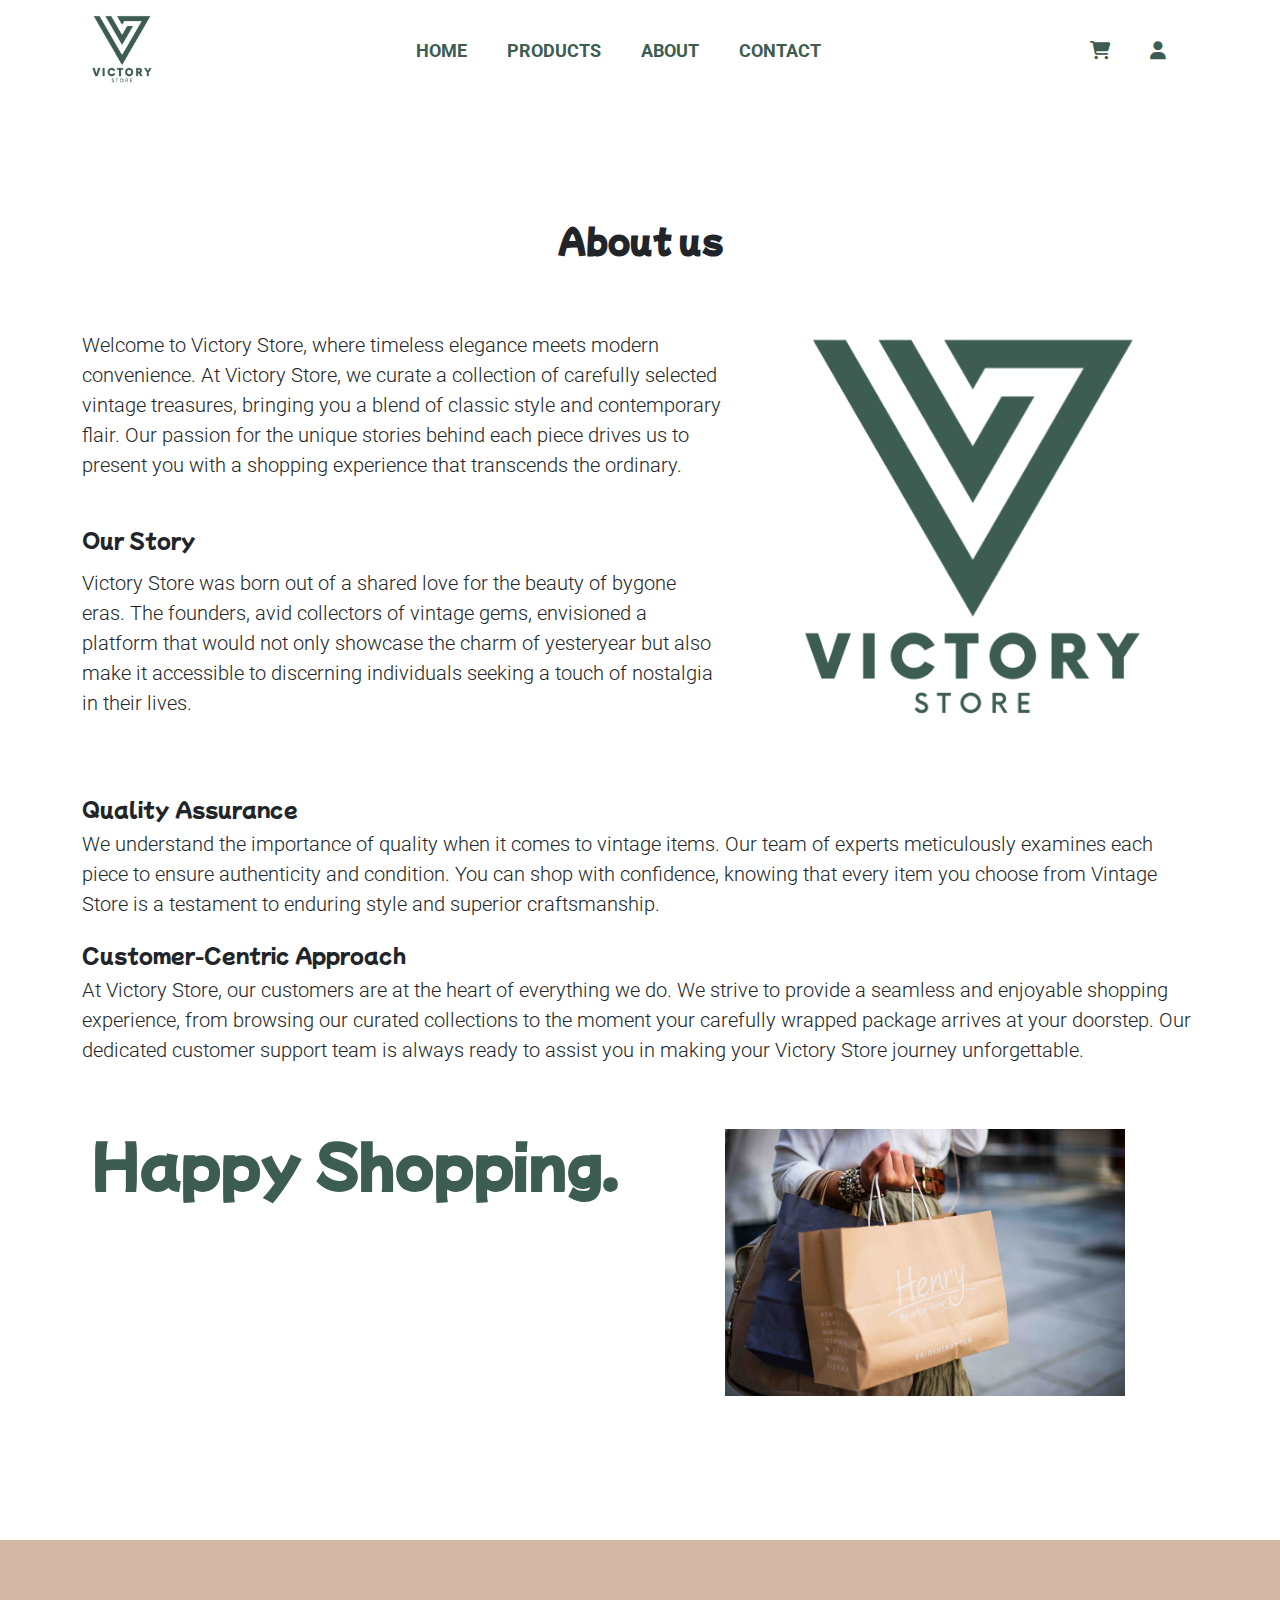
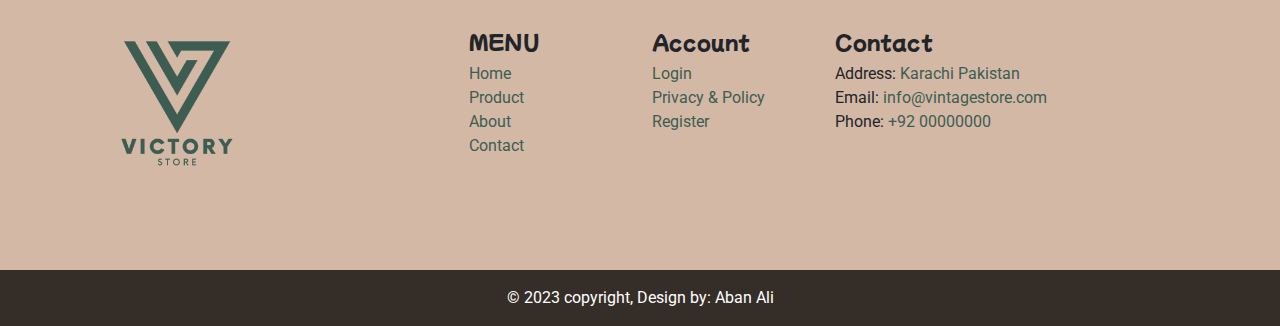
<file: about.html>
<!DOCTYPE html>
<html lang="en">
<head>
<meta charset="UTF-8">
<meta name="viewport" content="width=device-width, initial-scale=1.0">
<meta http-equiv="X-UA-Compatible" content="ie=edge">
<meta name="Description" content="Enter your description here"/>
<!-- BOOTSTRAP BUILTIN LINKS -->
<link rel="stylesheet" href="https://cdnjs.cloudflare.com/ajax/libs/twitter-bootstrap/5.1.0/css/bootstrap.min.css">
<link rel="stylesheet" href="https://cdnjs.cloudflare.com/ajax/libs/font-awesome/5.15.4/css/all.min.css">
<link rel="stylesheet" href="assets/css/style.css">
<!-- BOOTSTRAP BUILTIN LINKS -->
<link rel="stylesheet" href="assets/css/bootstrap.min.css">
<link rel="stylesheet" href="assets/css/style.css">
<link rel="stylesheet" href="https://cdnjs.cloudflare.com/ajax/libs/font-awesome/6.4.2/css/all.min.css">

<title>About | Victory Store</title>
</head>
<body>
  <a id="button"></a>
<!-- HEADER -->
<nav class="navbar navbar-expand-lg bg-white">
  <div class="container">
    <a class="navbar-brand" href="index.html"><img src="assets/images/logo vs.png" width="80px" alt=""></a>
    <button class="navbar-toggler" type="button" data-bs-toggle="collapse" data-bs-target="#navbarNav" aria-controls="navbarNav" aria-expanded="false" aria-label="Toggle navigation">
      <span class="" id="navbarNav"><i class="fa-solid fa-bars"></i></span>
    </button>
    <div class="collapse navbar-collapse" id="navbarNav">
      <ul class="navbar-nav text-uppercase mx-auto fw-bold">
        <li class="nav-item me-4">
          <a class="nav-link" aria-current="page" href="index.html">Home</a>
        </li>
        <li class="nav-item me-4">
          <a class="nav-link" href="products.html">Products</a>
        </li>
        <li class="nav-item me-4">
          <a class="nav-link" href="about.html">About</a>
        </li>
        <li class="nav-item me-4">
          <a class="nav-link" href="contact.html">Contact</a>
        </li>
      </ul>

      <ul class="navbar-nav text-uppercase  fw-bold">
          <li class="nav-item me-4">
              <a class="nav-link" href="cart.html"><i class="fa-solid fa-cart-shopping"></i></a>
          </li>
          <li class="nav-item me-4">
              <a class="nav-link" href="login.html"><i class="fa-solid fa-user"></i></a>
          </li>
      </ul>

    </div>
  </div>
</nav>
<!-- HEADER -->



<section>

<div class="container">
    <h2 class="text-center fw-bold mb-5">About us</h2>

  <div class="row">
    <div class="col-lg-7">
      <p class="lead mt-4">Welcome to Victory Store, where timeless elegance meets modern convenience. At Victory Store, we curate a collection of carefully selected vintage treasures, bringing you a blend of classic style and contemporary flair. Our passion for the unique stories behind each piece drives us to present you with a shopping experience that transcends the ordinary.</p>
      <h5 class="mt-5">Our Story</h5>
      <p class="lead mt-3">Victory Store was born out of a shared love for the beauty of bygone eras. The founders, avid collectors of vintage gems, envisioned a platform that would not only showcase the charm of yesteryear but also make it accessible to discerning individuals seeking a touch of nostalgia in their lives.</p>
    </div>
    <div class="col-lg-5">
      <img src="assets/images/logo vs.png" class="img-fluid" alt="">
    </div>
  </div>

  <div class="row my-4">
    <div class="col-lg-12">
      <h5 class="mt-3">Quality Assurance</h5>
      <p class="lead mt-2">We understand the importance of quality when it comes to vintage items. Our team of experts meticulously examines each piece to ensure authenticity and condition. You can shop with confidence, knowing that every item you choose from Vintage Store is a testament to enduring style and superior craftsmanship.</p>

      <h5 class="mt-4">Customer-Centric Approach</h5>
      <p class="lead mt-2">At Victory Store, our customers are at the heart of everything we do. We strive to provide a seamless and enjoyable shopping experience, from browsing our curated collections to the moment your carefully wrapped package arrives at your doorstep. Our dedicated customer support team is always ready to assist you in making your Victory Store journey unforgettable.</p>
    </div>

    <div class="col-lg-6">
      <h1 class="display-4 text-center fw-bold mt-5">Happy Shopping.</h1>
    </div>
    <div class="col-lg-6 text-center mt-5">
      <img src="assets/images/aboutphoto.jpg" width="400px" alt="">
    </div>

  </div>

</div>

</section>



<footer>
  <div class="footer-top">
    <div class="container">
      <div class="row gy-4">
        <div class="col-md-4">
            <img src="assets/images/logo vs.png" width="150px" class="logo">
        </div>
        <div class="col-md-2">
          <h5 class="">MENU</h5>
          <ul class="list-unstyled">
            <li><a href="index.html">Home</a></li>
            <li><a href="products.html">Product</a></li>
            <li><a href="about.html">About</a></li>
            <li><a href="contact.html">Contact</a></li>
          </ul>
        </div>
        <div class="col-md-2">
          <h5 class="">Account</h5>
          <ul class="list-unstyled">
            <li><a href="login.html">Login</a></li>
            <li><a href="about.html">Privacy & Policy</a></li>
            <li><a href="register.html">Register</a></li>
          </ul>
        </div>
        <div class="col-md-4">
          <h5 class="">Contact</h5>
          <ul class="list-unstyled">
            <li>Address:<a href="contact.html"> Karachi Pakistan</a></li>
            <li>Email:<a href="contact.html"> info@vintagestore.com</a></li>
            <li>Phone:<a href="contact.html"> +92 00000000</a></li>

          </ul>
        </div>
      </div>
    </div>
  </div>
  <div class="footer-bottom py-3">
    <div class="container">
      <div class="row text-center">
        <div class="col-lg-12 text-white">
          &copy; 2023 copyright, Design by: <a href="abaanaliportfolio.000webhostapp.com" class="text-white" style="text-decoration: none;">Aban Ali</a>
        </div>
      </div>
    </div>
  </div>
</footer>


<script src="assets/js/main.js"></script>
<script src="assets/js/bootstrap.bundle.min.js"></script>
<script src="https://cdnjs.cloudflare.com/ajax/libs/popper.js/2.9.2/umd/popper.min.js"></script>
<script src="https://cdnjs.cloudflare.com/ajax/libs/twitter-bootstrap/5.1.0/js/bootstrap.min.js"></script>
</body>
</html>
</file>
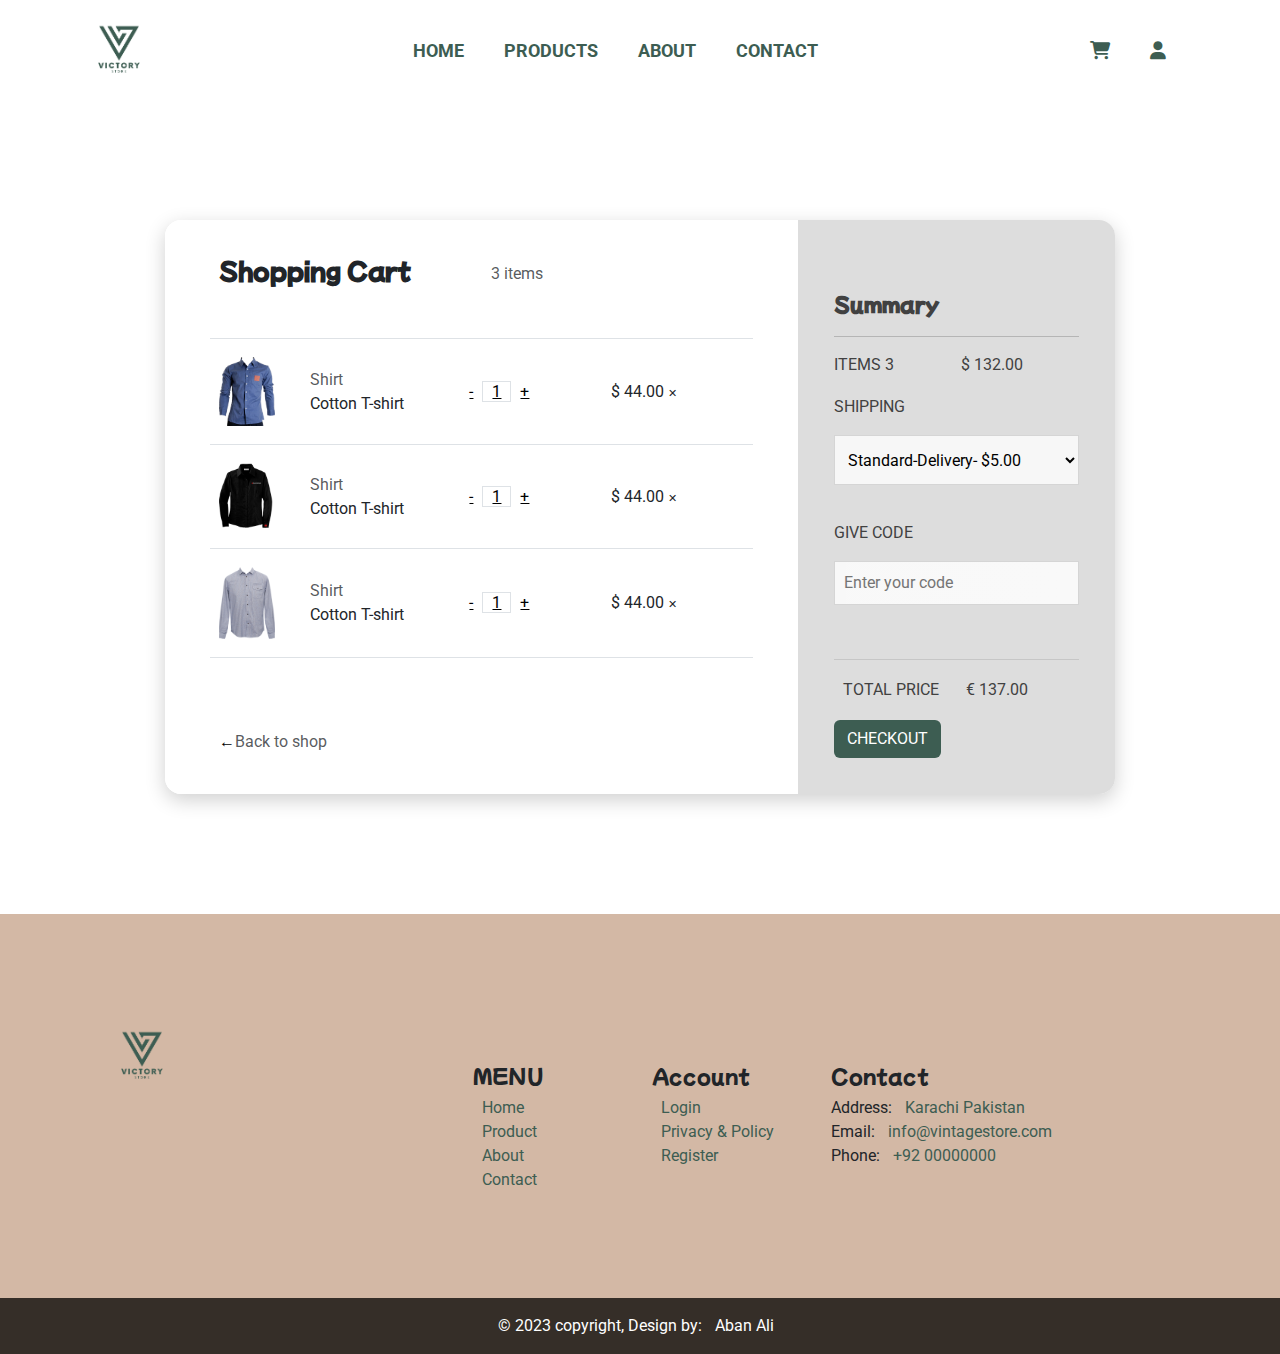
<file: cart.html>
<!DOCTYPE html>
<html lang="en">
<head>
<meta charset="UTF-8">
<meta name="viewport" content="width=device-width, initial-scale=1.0">
<meta http-equiv="X-UA-Compatible" content="ie=edge">
<meta name="Description" content="Enter your description here"/>
<!-- BOOTSTRAP BUILTIN LINKS -->
<link rel="stylesheet" href="https://cdnjs.cloudflare.com/ajax/libs/twitter-bootstrap/5.1.0/css/bootstrap.min.css">
<link rel="stylesheet" href="https://cdnjs.cloudflare.com/ajax/libs/font-awesome/5.15.4/css/all.min.css">
<link rel="stylesheet" href="assets/css/style.css">
<!-- BOOTSTRAP BUILTIN LINKS -->
<link rel="stylesheet" href="assets/css/bootstrap.min.css">
<link rel="stylesheet" href="assets/css/style.css">
<link rel="stylesheet" href="https://cdnjs.cloudflare.com/ajax/libs/font-awesome/6.4.2/css/all.min.css">

<style>

  .title{
    margin-bottom: 5vh;
}
.card{
    margin: auto;
    max-width: 950px;
    width: 90%;
    box-shadow: 0 6px 20px 0 rgba(0, 0, 0, 0.19);
    border-radius: 1rem;
    border: transparent;
}
@media(max-width:767px){
    .card{
        margin: 3vh auto;
    }
}
.cart{
    background-color: #fff;
    padding: 4vh 5vh;
    border-bottom-left-radius: 1rem;
    border-top-left-radius: 1rem;
}
@media(max-width:767px){
    .cart{
        padding: 4vh;
        border-bottom-left-radius: unset;
        border-top-right-radius: 1rem;
    }
}
.summary{
    background-color: #ddd;
    border-top-right-radius: 1rem;
    border-bottom-right-radius: 1rem;
    padding: 4vh;
    color: rgb(65, 65, 65);
}
@media(max-width:767px){
    .summary{
    border-top-right-radius: unset;
    border-bottom-left-radius: 1rem;
    }
}
.summary .col-2{
    padding: 0;
}
.summary .col-10
{
    padding: 0;
}.row{
    margin: 0;
}
.title b{
    font-size: 1.5rem;
}
.main{
    margin: 0;
    padding: 2vh 0;
    width: 100%;
}
.col-2, .col{
    padding: 0 1vh;
}
a{
    padding: 0 1vh;
}
.close{
    margin-left: auto;
    font-size: 0.7rem;
}
img{
    width: 3.5rem;
}
.back-to-shop{
    margin-top: 4.5rem;
}
h5{
    margin-top: 4vh;
}
hr{
    margin-top: 1.25rem;
}
form{
    padding: 2vh 0;
}
select{
    border: 1px solid rgba(0, 0, 0, 0.137);
    padding: 1.5vh 1vh;
    margin-bottom: 4vh;
    outline: none;
    width: 100%;
    background-color: rgb(247, 247, 247);
}
input{
    border: 1px solid rgba(0, 0, 0, 0.137);
    padding: 1vh;
    margin-bottom: 4vh;
    outline: none;
    width: 100%;
    background-color: rgb(247, 247, 247);
}
input:focus::-webkit-input-placeholder
{
      color:transparent;
}

a{
    color: black; 
}
a:hover{
    color: black;
    text-decoration: none;
}
 #code{
    background-image: linear-gradient(to left, rgba(255, 255, 255, 0.253) , rgba(255, 255, 255, 0.185)), url("https://img.icons8.com/small/16/000000/long-arrow-right.png");
    background-repeat: no-repeat;
    background-position-x: 95%;
    background-position-y: center;
}

</style>

<title>Products | Vintage Store</title>
</head>
<body>
    <a id="button"></a>
<!-- HEADER -->
<nav class="navbar navbar-expand-lg bg-white">
    <div class="container">
      <a class="navbar-brand" href="index.html"><img src="assets/images/logo vs.png" width="80px" alt=""></a>
      <button class="navbar-toggler" type="button" data-bs-toggle="collapse" data-bs-target="#navbarNav" aria-controls="navbarNav" aria-expanded="false" aria-label="Toggle navigation">
        <span class="" id="navbarNav"><i class="fa-solid fa-bars"></i></span>
      </button>
      <div class="collapse navbar-collapse" id="navbarNav">
        <ul class="navbar-nav text-uppercase mx-auto fw-bold">
          <li class="nav-item me-4">
            <a class="nav-link" aria-current="page" href="index.html">Home</a>
          </li>
          <li class="nav-item me-4">
            <a class="nav-link" href="products.html">Products</a>
          </li>
          <li class="nav-item me-4">
            <a class="nav-link" href="about.html">About</a>
          </li>
          <li class="nav-item me-4">
            <a class="nav-link" href="contact.html">Contact</a>
          </li>
        </ul>

        <ul class="navbar-nav text-uppercase  fw-bold">
            <li class="nav-item me-4">
                <a class="nav-link" href="cart.html"><i class="fa-solid fa-cart-shopping"></i></a>
            </li>
            <li class="nav-item me-4">
                <a class="nav-link" href="login.html"><i class="fa-solid fa-user"></i></a>
            </li>
        </ul>

      </div>
    </div>
  </nav>
<!-- HEADER -->


<section>

  <div class="card">
    <div class="row">
        <div class="col-md-8 cart">
            <div class="title">
                <div class="row">
                    <div class="col"><h4><b>Shopping Cart</b></h4></div>
                    <div class="col align-self-center text-right text-muted">3 items</div>
                </div>
            </div>    
            <div class="row border-top border-bottom">
                <div class="row main align-items-center">
                    <div class="col-2"><img class="img-fluid" src="assets/images/products/p8.png"></div>
                    <div class="col">
                        <div class="row text-muted">Shirt</div>
                        <div class="row">Cotton T-shirt</div>
                    </div>
                    <div class="col">
                        <a href="#">-</a><a href="#" class="border">1</a><a href="#">+</a>
                    </div>
                    <div class="col">&dollar; 44.00 <span class="close">&#10005;</span></div>
                </div>
            </div>
            <div class="row">
                <div class="row main align-items-center">
                    <div class="col-2"><img class="img-fluid" src="assets/images/products/p2.png"></div>
                    <div class="col">
                        <div class="row text-muted">Shirt</div>
                        <div class="row">Cotton T-shirt</div>
                    </div>
                    <div class="col">
                        <a href="#">-</a><a href="#" class="border">1</a><a href="#">+</a>
                    </div>
                    <div class="col">&dollar; 44.00 <span class="close">&#10005;</span></div>
                </div>
            </div>
            <div class="row border-top border-bottom">
                <div class="row main align-items-center">
                    <div class="col-2"><img class="img-fluid" src="assets/images/products/p1.png"></div>
                    <div class="col">
                        <div class="row text-muted">Shirt</div>
                        <div class="row">Cotton T-shirt</div>
                    </div>
                    <div class="col">
                        <a href="#">-</a><a href="#" class="border">1</a><a href="#">+</a>
                    </div>
                    <div class="col">&dollar; 44.00 <span class="close">&#10005;</span></div>
                </div>
            </div>
            <div class="back-to-shop"><a href="products.html" style="text-decoration: none;">&leftarrow;<span class="text-muted">Back to shop</span></a></div>
        </div>
        <div class="col-md-4 summary">
            <div><h5><b>Summary</b></h5></div>
            <hr>
            <div class="row">
                <div class="col" style="padding-left:0;">ITEMS 3</div>
                <div class="col text-right">&dollar; 132.00</div>
            </div>
            <form>
                <p>SHIPPING</p>
                <select><option class="text-muted">Standard-Delivery- &dollar;5.00</option></select>
                <p>GIVE CODE</p>
                <input id="code" placeholder="Enter your code">
            </form>
            <div class="row" style="border-top: 1px solid rgba(0,0,0,.1); padding: 2vh 0;">
                <div class="col">TOTAL PRICE</div>
                <div class="col text-right">&euro; 137.00</div>
            </div>
            <button class="btn btn-custom">CHECKOUT</button>
        </div>
    </div>
    
  </div>

</section>



<footer>
    <div class="footer-top">
      <div class="container">
        <div class="row gy-4">
          <div class="col-md-4">
              <img src="assets/images/logo vs.png" width="150px" class="logo">
          </div>
          <div class="col-md-2">
            <h5 class="">MENU</h5>
            <ul class="list-unstyled">
              <li><a href="index.html">Home</a></li>
              <li><a href="products.html">Product</a></li>
              <li><a href="about.html">About</a></li>
              <li><a href="contact.html">Contact</a></li>
            </ul>
          </div>
          <div class="col-md-2">
            <h5 class="">Account</h5>
            <ul class="list-unstyled">
              <li><a href="login.html">Login</a></li>
              <li><a href="about.html">Privacy & Policy</a></li>
              <li><a href="register.html">Register</a></li>
            </ul>
          </div>
          <div class="col-md-4">
            <h5 class="">Contact</h5>
            <ul class="list-unstyled">
              <li>Address:<a href="contact.html"> Karachi Pakistan</a></li>
              <li>Email:<a href="contact.html"> info@vintagestore.com</a></li>
              <li>Phone:<a href="contact.html"> +92 00000000</a></li>

            </ul>
          </div>
        </div>
      </div>
    </div>
    <div class="footer-bottom py-3">
      <div class="container">
        <div class="row text-center">
          <div class="col-lg-12 text-white">
            &copy; 2023 copyright, Design by: <a href="abaanaliportfolio.000webhostapp.com" class="text-white" style="text-decoration: none;">Aban Ali</a>
          </div>
        </div>
      </div>
    </div>
</footer>


<script src="assets/js/main.js"></script>
<script src="assets/js/bootstrap.bundle.min.js"></script>
<script src="https://cdnjs.cloudflare.com/ajax/libs/popper.js/2.9.2/umd/popper.min.js"></script>
<script src="https://cdnjs.cloudflare.com/ajax/libs/twitter-bootstrap/5.1.0/js/bootstrap.min.js"></script>
</body>
</html>
</file>
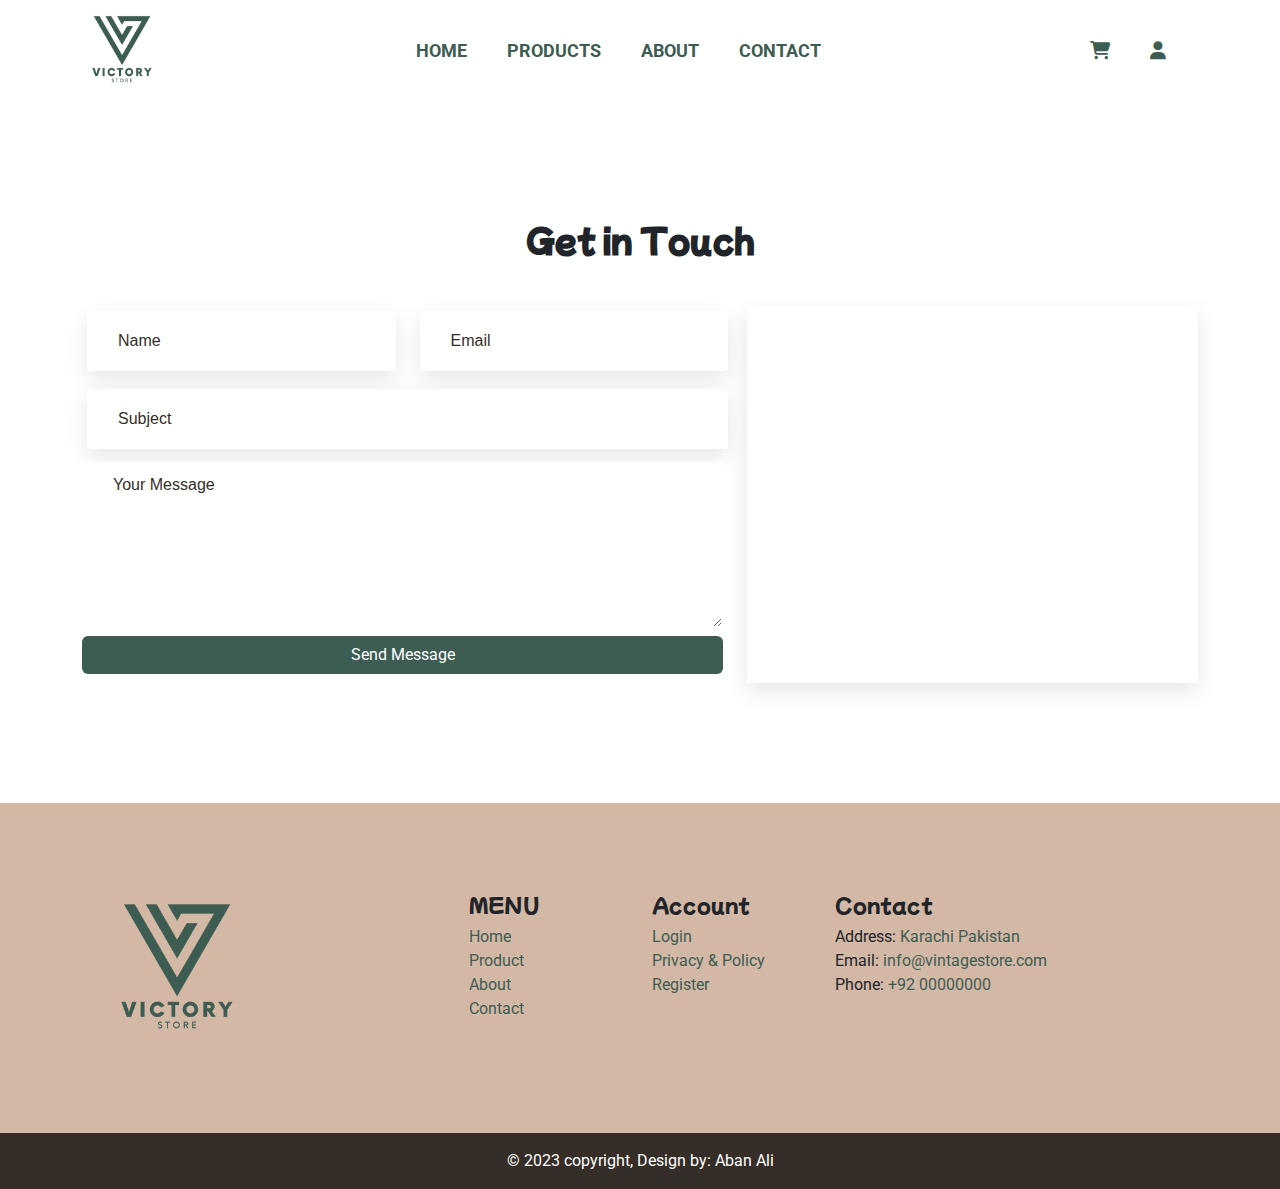
<file: contact.html>
<!DOCTYPE html>
<html lang="en">
<head>
<meta charset="UTF-8">
<meta name="viewport" content="width=device-width, initial-scale=1.0">
<meta http-equiv="X-UA-Compatible" content="ie=edge">
<meta name="Description" content="Enter your description here"/>
<!-- BOOTSTRAP BUILTIN LINKS -->
<link rel="stylesheet" href="https://cdnjs.cloudflare.com/ajax/libs/twitter-bootstrap/5.1.0/css/bootstrap.min.css">
<link rel="stylesheet" href="https://cdnjs.cloudflare.com/ajax/libs/font-awesome/5.15.4/css/all.min.css">
<link rel="stylesheet" href="assets/css/style.css">
<!-- BOOTSTRAP BUILTIN LINKS -->
<link rel="stylesheet" href="assets/css/bootstrap.min.css">
<link rel="stylesheet" href="assets/css/style.css">
<link rel="stylesheet" href="https://cdnjs.cloudflare.com/ajax/libs/font-awesome/6.4.2/css/all.min.css">

<style>

  .contact-area {
    background-attachment: fixed;
    background-size: cover;
    background-position: center;
}

@media only screen and (max-width:768px) {
    .contact {
        margin-bottom: 60px;
    }
}

.contact input {
    background: #fff;
    border: 1px solid #fff;
    border-radius: 3px;
    box-shadow: var(--box-shadow);
    color: #232434;
    font-size: 16px;
    height: 60px;
    margin: 5px;
    padding: 10px;
    width: 100%;
    font-family: 'poppins', sans-serif;
    padding-left: 30px;
    -webkit-transition: all 0.3s ease 0s;
    -o-transition: all 0.3s ease 0s;
    transition: all 0.3s ease 0s;
}

.contact textarea {
    background: #fff;
    border: 1px solid #fff;
    border-radius: 3px;
    -webkit-box-shadow: none;
    box-shadow: none;
    color: #232434;
    font-size: 16px;
    padding: 10px;
    width: 100%;
    font-family: 'poppins', sans-serif;
    padding-left: 30px;
    -webkit-transition: all 0.3s ease 0s;
    -o-transition: all 0.3s ease 0s;
    transition: all 0.3s ease 0s;
}

.contact input:focus {
    background: #fff;
    border: 1px solid #fff;
    color: var(--dark);
    -webkit-box-shadow: none;
    box-shadow: none;
    outline: 0 none;
}

.contact textarea:focus {
    background: #fff;
    border: 1px solid #fff;
    color: var(--dark);
    -webkit-box-shadow: none;
    box-shadow: none;
    outline: 0 none;
}

.form-control::placeholder {
    color: var(--dark);
    opacity: 1;
}


</style>

<title>Contact us | Vintage Store</title>
</head>
<body>
  <a id="button"></a>
<!-- HEADER -->
<nav class="navbar navbar-expand-lg bg-white">
    <div class="container">
      <a class="navbar-brand" href="index.html"><img src="assets/images/logo vs.png" width="80px" alt=""></a>
      <button class="navbar-toggler" type="button" data-bs-toggle="collapse" data-bs-target="#navbarNav" aria-controls="navbarNav" aria-expanded="false" aria-label="Toggle navigation">
        <span class="" id="navbarNav"><i class="fa-solid fa-bars"></i></span>
      </button>
      <div class="collapse navbar-collapse" id="navbarNav">
        <ul class="navbar-nav text-uppercase mx-auto fw-bold">
          <li class="nav-item me-4">
            <a class="nav-link active" aria-current="page" href="index.html">Home</a>
          </li>
          <li class="nav-item me-4">
            <a class="nav-link" href="products.html">Products</a>
          </li>
          <li class="nav-item me-4">
            <a class="nav-link" href="about.html">About</a>
          </li>
          <li class="nav-item me-4">
            <a class="nav-link" href="contact.html">Contact</a>
          </li>
        </ul>

        <ul class="navbar-nav text-uppercase  fw-bold">
            <li class="nav-item me-4">
                <a class="nav-link" href="cart.html"><i class="fa-solid fa-cart-shopping"></i></a>
            </li>
            <li class="nav-item me-4">
                <a class="nav-link" href="#"><i class="fa-solid fa-user"></i></a>
            </li>
        </ul>

      </div>
    </div>
  </nav>
<!-- HEADER -->


<section>

  <div id="contact" class="contact-area section-padding">
    <div class="container">										
      <div class="section-title text-center">
        <h2 class="text-center fw-bold mb-5">Get in Touch</h2>
      </div>					
      <div class="row">
        <div class="col-lg-7">	
          <div class="contact">
            <form class="form" name="enq" method="post" action="contact.php" onsubmit="return validation();">
              <div class="row">
                <div class="form-group col-md-6 mb-2">
                  <input type="text" name="name" class="form-control" placeholder="Name" required="required">
                </div>
                <div class="form-group col-md-6 mb-2">
                  <input type="email" name="email" class="form-control" placeholder="Email" required="required">
                </div>
                <div class="form-group col-md-12 mb-2">
                  <input type="text" name="subject" class="form-control" placeholder="Subject" required="required">
                </div>
                <div class="form-group col-md-12 mb-2">
                  <textarea rows="6" name="message" class="form-control" placeholder="Your Message" required="required"></textarea>
                </div>
                <div class="col-md-12 text-center">
                  <button type="submit" value="Send message" name="submit" id="submitButton" class="btn btn-custom w-100" title="Submit Your Message!">Send Message</button>
                </div>
              </div>
            </form>
          </div>
        </div>

        <div class="col-lg-5">
          <div style="width: 100%; box-shadow: var(--box-shadow);"><iframe width="100%" height="370" frameborder="0" scrolling="no" marginheight="0" marginwidth="0" src="https://maps.google.com/maps?width=100%25&amp;height=600&amp;hl=en&amp;q=1%20Grafton%20Street,%20Dublin,%20Ireland+(My%20Business%20Name)&amp;t=&amp;z=14&amp;ie=UTF8&amp;iwloc=B&amp;output=embed"><a href="https://www.maps.ie/population/">Find Population on Map</a></iframe></div>
        </div>

      </div><!--- END ROW -->

    </div><!--- END CONTAINER -->	
  </div>

</section>




<footer>
  <div class="footer-top">
    <div class="container">
      <div class="row gy-4">
        <div class="col-md-4">
            <img src="assets/images/logo vs.png" width="150px" class="logo">
        </div>
        <div class="col-md-2">
          <h5 class="">MENU</h5>
          <ul class="list-unstyled">
            <li><a href="index.html">Home</a></li>
            <li><a href="products.html">Product</a></li>
            <li><a href="about.html">About</a></li>
            <li><a href="contact.html">Contact</a></li>
          </ul>
        </div>
        <div class="col-md-2">
          <h5 class="">Account</h5>
          <ul class="list-unstyled">
            <li><a href="login.html">Login</a></li>
            <li><a href="about.html">Privacy & Policy</a></li>
            <li><a href="register.html">Register</a></li>
          </ul>
        </div>
        <div class="col-md-4">
          <h5 class="">Contact</h5>
          <ul class="list-unstyled">
            <li>Address:<a href="contact.html"> Karachi Pakistan</a></li>
            <li>Email:<a href="contact.html"> info@vintagestore.com</a></li>
            <li>Phone:<a href="contact.html"> +92 00000000</a></li>

          </ul>
        </div>
      </div>
    </div>
  </div>
  <div class="footer-bottom py-3">
    <div class="container">
      <div class="row text-center">
        <div class="col-lg-12 text-white">
          &copy; 2023 copyright, Design by: <a href="abaanaliportfolio.000webhostapp.com" class="text-white" style="text-decoration: none;">Aban Ali</a>
        </div>
      </div>
    </div>
  </div>
</footer>


<script src="assets/js/main.js"></script>
<script src="assets/js/bootstrap.bundle.min.js"></script>
<script src="https://cdnjs.cloudflare.com/ajax/libs/popper.js/2.9.2/umd/popper.min.js"></script>
<script src="https://cdnjs.cloudflare.com/ajax/libs/twitter-bootstrap/5.1.0/js/bootstrap.min.js"></script>
</body>
</html>
</file>
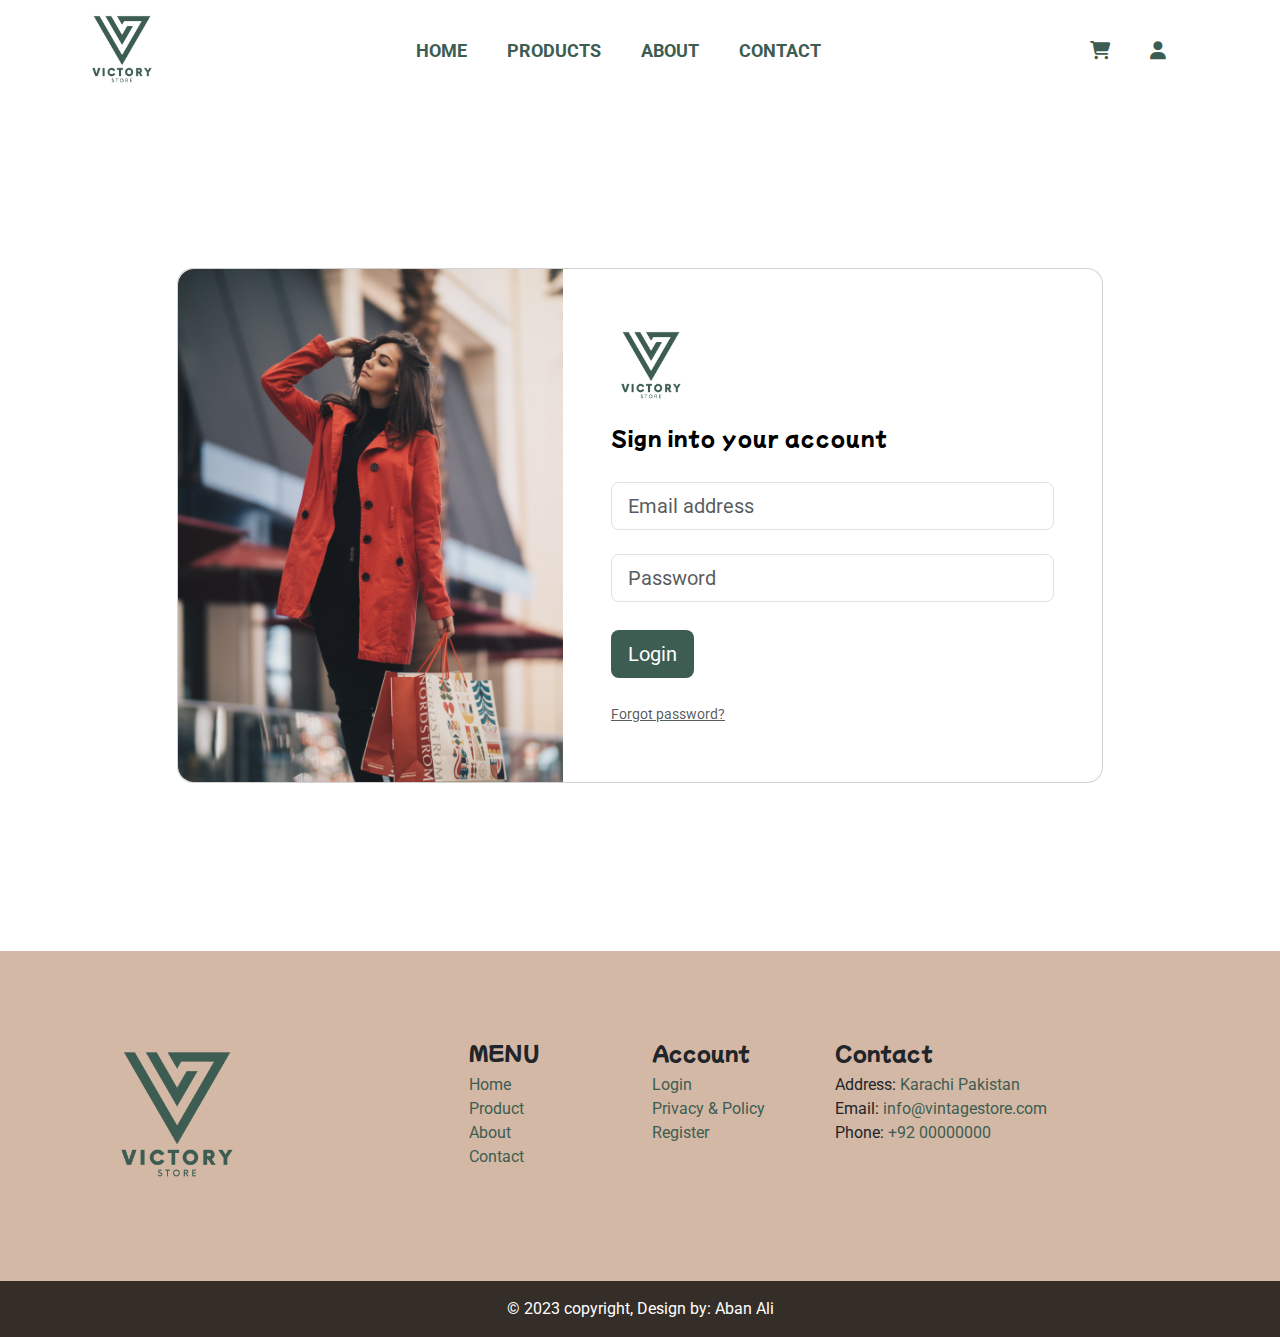
<file: login.html>
<!DOCTYPE html>
<html lang="en">
<head>
<meta charset="UTF-8">
<meta name="viewport" content="width=device-width, initial-scale=1.0">
<meta http-equiv="X-UA-Compatible" content="ie=edge">
<meta name="Description" content="Enter your description here"/>
<!-- BOOTSTRAP BUILTIN LINKS -->
<link rel="stylesheet" href="https://cdnjs.cloudflare.com/ajax/libs/twitter-bootstrap/5.1.0/css/bootstrap.min.css">
<link rel="stylesheet" href="https://cdnjs.cloudflare.com/ajax/libs/font-awesome/5.15.4/css/all.min.css">
<link rel="stylesheet" href="assets/css/style.css">
<!-- BOOTSTRAP BUILTIN LINKS -->
<link rel="stylesheet" href="assets/css/bootstrap.min.css">
<link rel="stylesheet" href="assets/css/style.css">
<link rel="stylesheet" href="https://cdnjs.cloudflare.com/ajax/libs/font-awesome/6.4.2/css/all.min.css">

<title>Products | Vintage Store</title>
</head>
<body>
  <a id="button"></a>
<!-- HEADER -->
<nav class="navbar navbar-expand-lg bg-white">
    <div class="container">
      <a class="navbar-brand" href="index.html"><img src="assets/images/logo vs.png" width="80px" alt=""></a>
      <button class="navbar-toggler" type="button" data-bs-toggle="collapse" data-bs-target="#navbarNav" aria-controls="navbarNav" aria-expanded="false" aria-label="Toggle navigation">
        <span class="" id="navbarNav"><i class="fa-solid fa-bars"></i></span>
      </button>
      <div class="collapse navbar-collapse" id="navbarNav">
        <ul class="navbar-nav text-uppercase mx-auto fw-bold">
          <li class="nav-item me-4">
            <a class="nav-link" aria-current="page" href="index.html">Home</a>
          </li>
          <li class="nav-item me-4">
            <a class="nav-link" href="products.html">Products</a>
          </li>
          <li class="nav-item me-4">
            <a class="nav-link" href="about.html">About</a>
          </li>
          <li class="nav-item me-4">
            <a class="nav-link" href="contact.html">Contact</a>
          </li>
        </ul>

        <ul class="navbar-nav text-uppercase  fw-bold">
            <li class="nav-item me-4">
                <a class="nav-link" href="cart.html"><i class="fa-solid fa-cart-shopping"></i></a>
            </li>
            <li class="nav-item me-4">
                <a class="nav-link" href="login.html"><i class="fa-solid fa-user"></i></a>
            </li>
        </ul>

      </div>
    </div>
  </nav>
<!-- HEADER -->


<section>
    <div class="container py-5 h-100">
      <div class="row d-flex justify-content-center align-items-center h-100">
        <div class="col col-xl-10">
          <div class="card" style="border-radius: 1rem;">
            <div class="row g-0">
              <div class="col-md-6 col-lg-5 d-none d-md-block">
                <img src="assets/images/loginpage.jpg"
                  alt="login form" class="img-fluid" style="border-radius: 1rem 0 0 1rem; height: 100%;" />
              </div>
              <div class="col-md-6 col-lg-7 d-flex align-items-center">
                <div class="card-body p-4 p-lg-5 text-black">
  
                  <form>
  
                    <div class="d-flex align-items-center mb-3 pb-1">
                      <a href="index.html"><img src="assets/images/logo vs.png" width="80px" alt=""></a>
                    </div>
  
                    <h5 class="fw-normal mb-3 pb-3" style="letter-spacing: 1px;">Sign into your account</h5>
  
                    <div class="form-outline mb-4">
                      <input type="email" id="form2Example17" class="form-control form-control-lg" placeholder="Email address" />
                    </div>
  
                    <div class="form-outline mb-4">
                      <input type="password" id="form2Example27" class="form-control form-control-lg" placeholder="Password" />
                    </div>
  
                    <div class="pt-1 mb-4">
                      <button class="btn btn-custom btn-lg btn-block" type="button">Login</button>
                    </div>
  
                    <a class="small text-muted" href="#!">Forgot password?</a>
                  </form>
  
                </div>
              </div>
            </div>
          </div>
        </div>
      </div>
    </div>
  </section>




<footer>
    <div class="footer-top">
      <div class="container">
        <div class="row gy-4">
          <div class="col-md-4">
              <img src="assets/images/logo vs.png" width="150px" class="logo">
          </div>
          <div class="col-md-2">
            <h5 class="">MENU</h5>
            <ul class="list-unstyled">
              <li><a href="index.html">Home</a></li>
              <li><a href="products.html">Product</a></li>
              <li><a href="about.html">About</a></li>
              <li><a href="contact.html">Contact</a></li>
            </ul>
          </div>
          <div class="col-md-2">
            <h5 class="">Account</h5>
            <ul class="list-unstyled">
              <li><a href="login.html">Login</a></li>
              <li><a href="about.html">Privacy & Policy</a></li>
              <li><a href="register.html">Register</a></li>
            </ul>
          </div>
          <div class="col-md-4">
            <h5 class="">Contact</h5>
            <ul class="list-unstyled">
              <li>Address:<a href="contact.html"> Karachi Pakistan</a></li>
              <li>Email:<a href="contact.html"> info@vintagestore.com</a></li>
              <li>Phone:<a href="contact.html"> +92 00000000</a></li>

            </ul>
          </div>
        </div>
      </div>
    </div>
    <div class="footer-bottom py-3">
      <div class="container">
        <div class="row text-center">
          <div class="col-lg-12 text-white">
            &copy; 2023 copyright, Design by: <a href="abaanaliportfolio.000webhostapp.com" class="text-white" style="text-decoration: none;">Aban Ali</a>
          </div>
        </div>
      </div>
    </div>
</footer>


<script src="assets/js/main.js"></script>
<script src="assets/js/bootstrap.bundle.min.js"></script>
<script src="https://cdnjs.cloudflare.com/ajax/libs/popper.js/2.9.2/umd/popper.min.js"></script>
<script src="https://cdnjs.cloudflare.com/ajax/libs/twitter-bootstrap/5.1.0/js/bootstrap.min.js"></script>
</body>
</html>
</file>
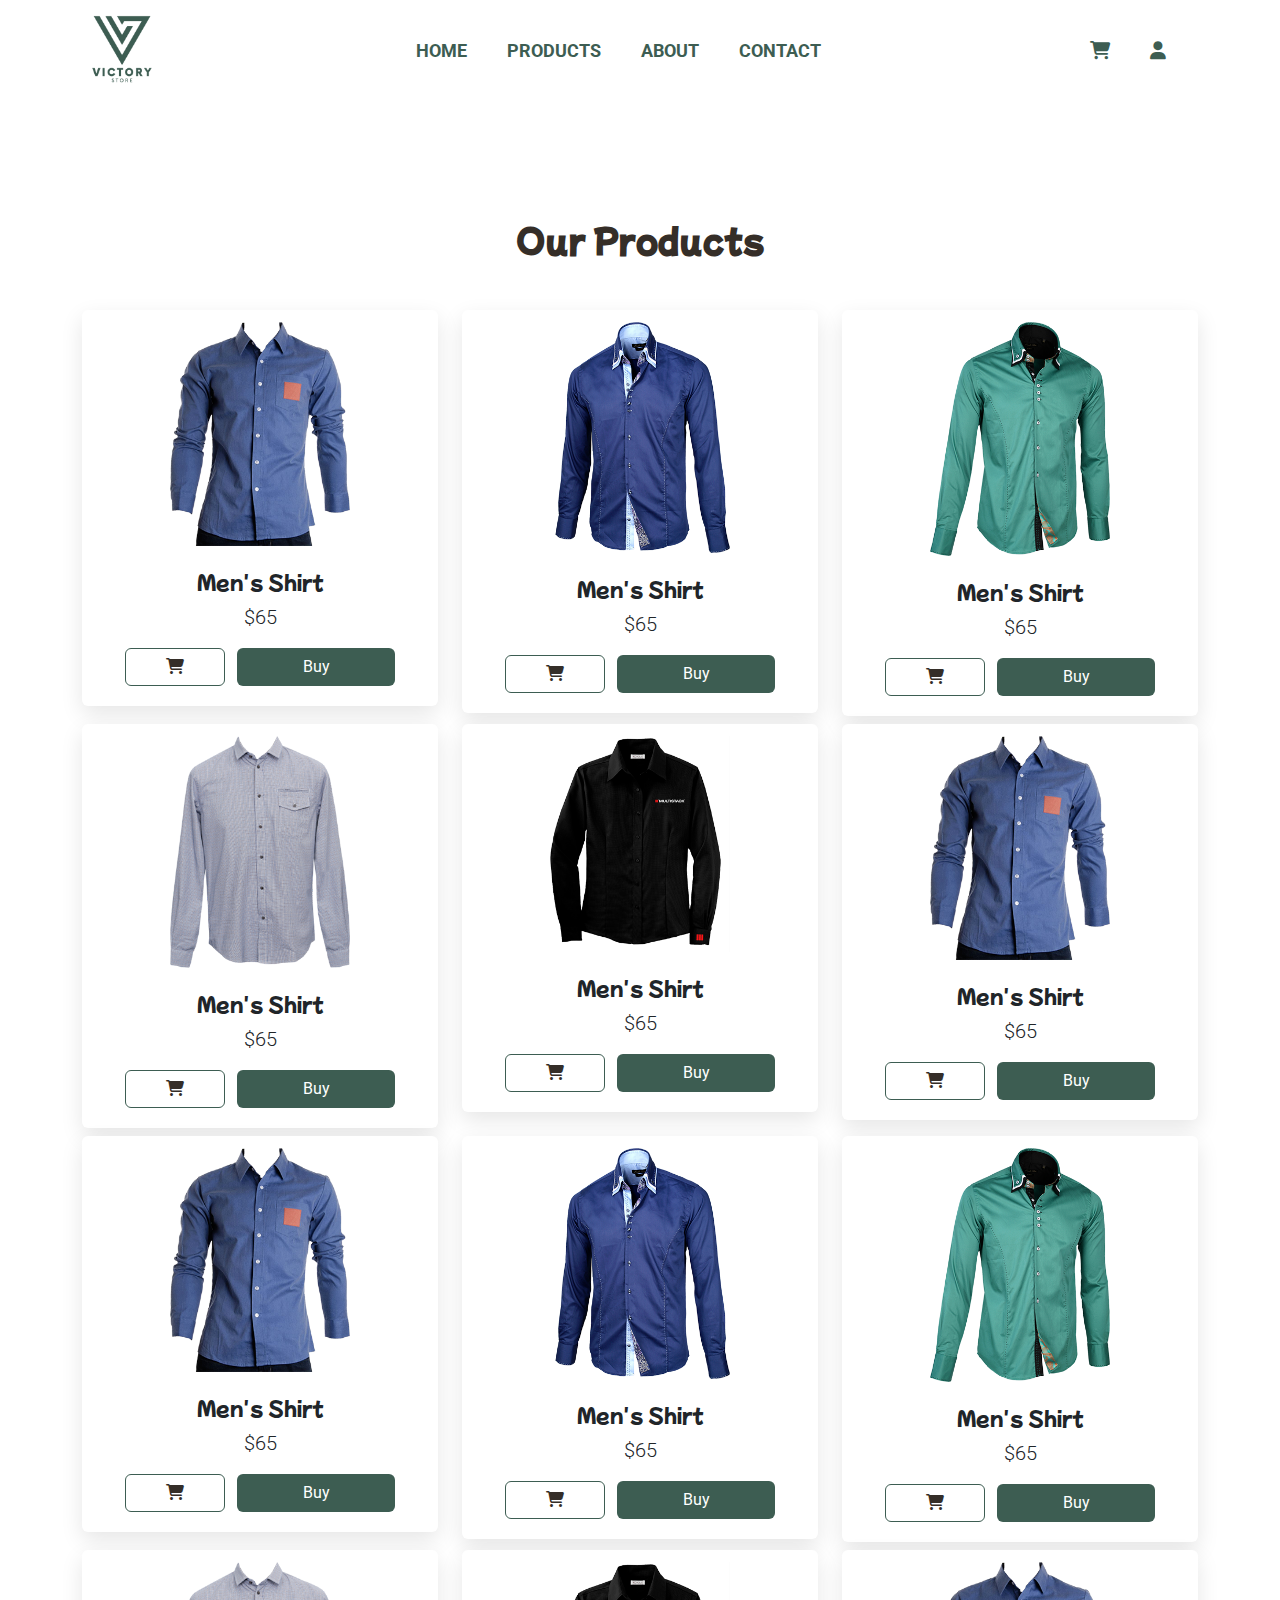
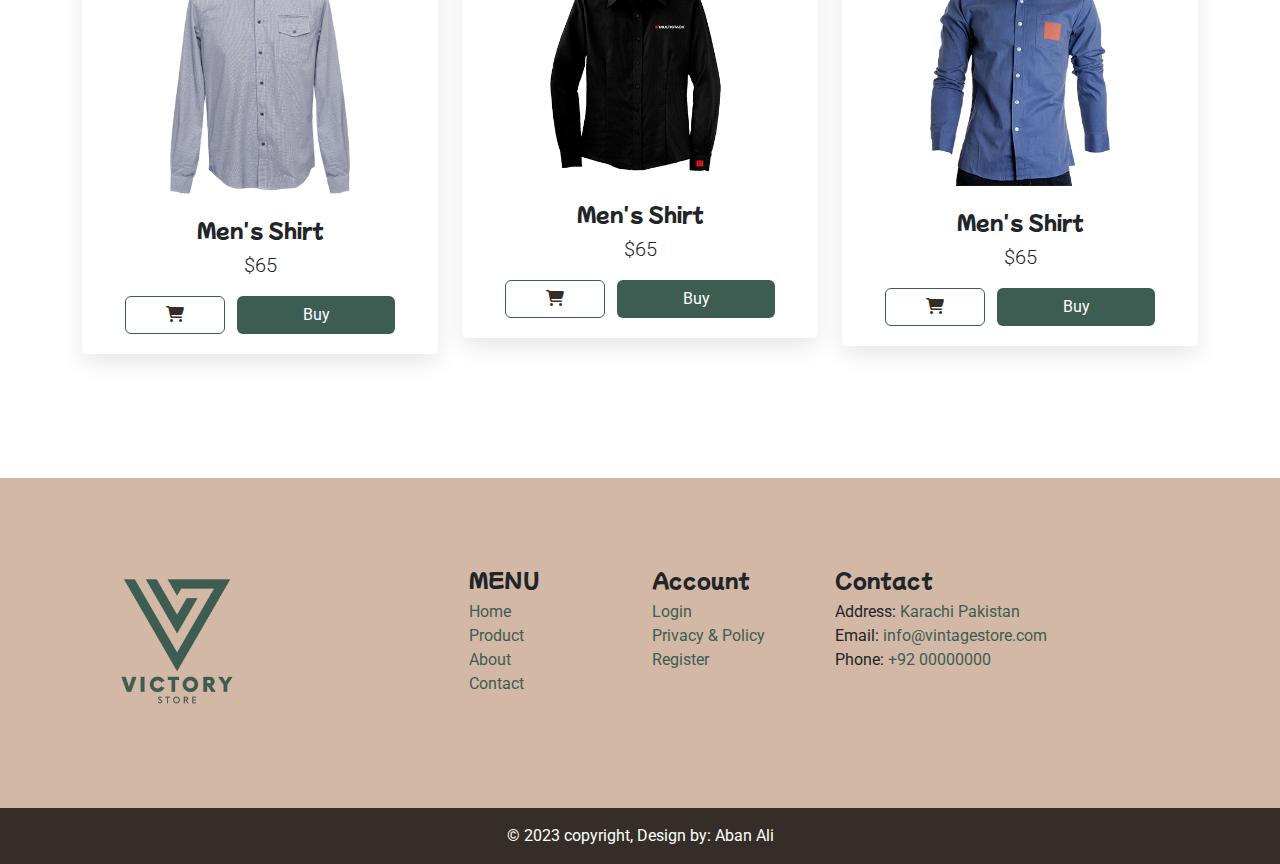
<file: products.html>
<!DOCTYPE html>
<html lang="en">
<head>
<meta charset="UTF-8">
<meta name="viewport" content="width=device-width, initial-scale=1.0">
<meta http-equiv="X-UA-Compatible" content="ie=edge">
<meta name="Description" content="Enter your description here"/>
<!-- BOOTSTRAP BUILTIN LINKS -->
<link rel="stylesheet" href="https://cdnjs.cloudflare.com/ajax/libs/twitter-bootstrap/5.1.0/css/bootstrap.min.css">
<link rel="stylesheet" href="https://cdnjs.cloudflare.com/ajax/libs/font-awesome/5.15.4/css/all.min.css">
<link rel="stylesheet" href="assets/css/style.css">
<!-- BOOTSTRAP BUILTIN LINKS -->
<link rel="stylesheet" href="assets/css/bootstrap.min.css">
<link rel="stylesheet" href="assets/css/style.css">
<link rel="stylesheet" href="https://cdnjs.cloudflare.com/ajax/libs/font-awesome/6.4.2/css/all.min.css">

<title>Products | Vintage Store</title>
</head>
<body>
    <a id="button"></a>
<!-- HEADER -->
<nav class="navbar navbar-expand-lg bg-white">
    <div class="container">
      <a class="navbar-brand" href="index.html"><img src="assets/images/logo vs.png" width="80px" alt=""></a>
      <button class="navbar-toggler" type="button" data-bs-toggle="collapse" data-bs-target="#navbarNav" aria-controls="navbarNav" aria-expanded="false" aria-label="Toggle navigation">
        <span class="" id="navbarNav"><i class="fa-solid fa-bars"></i></span>
      </button>
      <div class="collapse navbar-collapse" id="navbarNav">
        <ul class="navbar-nav text-uppercase mx-auto fw-bold">
          <li class="nav-item me-4">
            <a class="nav-link" aria-current="page" href="index.html">Home</a>
          </li>
          <li class="nav-item me-4">
            <a class="nav-link" href="products.html">Products</a>
          </li>
          <li class="nav-item me-4">
            <a class="nav-link" href="about.html">About</a>
          </li>
          <li class="nav-item me-4">
            <a class="nav-link" href="contact.html">Contact</a>
          </li>
        </ul>

        <ul class="navbar-nav text-uppercase  fw-bold">
            <li class="nav-item me-4">
                <a class="nav-link" href="cart.html"><i class="fa-solid fa-cart-shopping"></i></a>
            </li>
            <li class="nav-item me-4">
                <a class="nav-link" href="login.html"><i class="fa-solid fa-user"></i></a>
            </li>
        </ul>

      </div>
    </div>
  </nav>
<!-- HEADER -->


<section id="Products">
    <div class="container">
        <h2 class="text-center fw-bold" style="color: var(--dark);">Our Products</h2>
        
        <div class="row mt-5">

            <div class="col-lg-4 my-1">
                <div class="card product p-1">
                    <img src="assets/images/products/p8.png" class="img-fluid mx-auto my-2" alt="">
                    <div class="card-body text-center">
                        <h5 class="title">Men's Shirt</h5>
                        <p class="price lead">$65</p>
                        <div class="link mx-auto text-center">
                            <a href="#" class="btn btn-custom-1 me-2" style="width: 100px;"><i class="fa-solid fa-cart-shopping"></i></a>
                            <a href="#" class="btn btn-custom w-50">Buy</a>
                        </div>
                    </div>
                </div>
            </div>

            <div class="col-lg-4 my-1">
                <div class="card product p-1">
                    <img src="assets/images/products/p9.png" class="img-fluid mx-auto my-2" alt="">
                    <div class="card-body text-center">
                        <h5 class="title">Men's Shirt</h5>
                        <p class="price lead">$65</p>
                        <div class="link mx-auto text-center">
                            <a href="#" class="btn btn-custom-1 me-2" style="width: 100px;"><i class="fa-solid fa-cart-shopping"></i></a>
                            <a href="#" class="btn btn-custom w-50">Buy</a>
                        </div>
                    </div>
                </div>
            </div>

            <div class="col-lg-4 my-1">
                <div class="card product p-1">
                    <img src="assets/images/products/p10.png" class="img-fluid mx-auto my-2" alt="">
                    <div class="card-body text-center">
                        <h5 class="title">Men's Shirt</h5>
                        <p class="price lead">$65</p>
                        <div class="link mx-auto text-center">
                            <a href="#" class="btn btn-custom-1 me-2" style="width: 100px;"><i class="fa-solid fa-cart-shopping"></i></a>
                            <a href="#" class="btn btn-custom w-50">Buy</a>
                        </div>
                    </div>
                </div>
            </div>

            <div class="col-lg-4 my-1">
                <div class="card product p-1">
                    <img src="assets/images/products/p1.png" class="img-fluid mx-auto my-2" alt="">
                    <div class="card-body text-center">
                        <h5 class="title">Men's Shirt</h5>
                        <p class="price lead">$65</p>
                        <div class="link mx-auto text-center">
                            <a href="#" class="btn btn-custom-1 me-2" style="width: 100px;"><i class="fa-solid fa-cart-shopping"></i></a>
                            <a href="#" class="btn btn-custom w-50">Buy</a>
                        </div>
                    </div>
                </div>
            </div>

            <div class="col-lg-4 my-1">
                <div class="card product p-1">
                    <img src="assets/images/products/p2.png" class="img-fluid mx-auto my-2" alt="">
                    <div class="card-body text-center">
                        <h5 class="title">Men's Shirt</h5>
                        <p class="price lead">$65</p>
                        <div class="link mx-auto text-center">
                            <a href="#" class="btn btn-custom-1 me-2" style="width: 100px;"><i class="fa-solid fa-cart-shopping"></i></a>
                            <a href="#" class="btn btn-custom w-50">Buy</a>
                        </div>
                    </div>
                </div>
            </div>

            <div class="col-lg-4 my-1">
                <div class="card product p-1">
                    <img src="assets/images/products/p8.png" class="img-fluid mx-auto my-2" alt="">
                    <div class="card-body text-center">
                        <h5 class="title">Men's Shirt</h5>
                        <p class="price lead">$65</p>
                        <div class="link mx-auto text-center">
                            <a href="#" class="btn btn-custom-1 me-2" style="width: 100px;"><i class="fa-solid fa-cart-shopping"></i></a>
                            <a href="#" class="btn btn-custom w-50">Buy</a>
                        </div>
                    </div>
                </div>
            </div>

            <div class="col-lg-4 my-1">
                <div class="card product p-1">
                    <img src="assets/images/products/p8.png" class="img-fluid mx-auto my-2" alt="">
                    <div class="card-body text-center">
                        <h5 class="title">Men's Shirt</h5>
                        <p class="price lead">$65</p>
                        <div class="link mx-auto text-center">
                            <a href="#" class="btn btn-custom-1 me-2" style="width: 100px;"><i class="fa-solid fa-cart-shopping"></i></a>
                            <a href="#" class="btn btn-custom w-50">Buy</a>
                        </div>
                    </div>
                </div>
            </div>

            <div class="col-lg-4 my-1">
                <div class="card product p-1">
                    <img src="assets/images/products/p9.png" class="img-fluid mx-auto my-2" alt="">
                    <div class="card-body text-center">
                        <h5 class="title">Men's Shirt</h5>
                        <p class="price lead">$65</p>
                        <div class="link mx-auto text-center">
                            <a href="#" class="btn btn-custom-1 me-2" style="width: 100px;"><i class="fa-solid fa-cart-shopping"></i></a>
                            <a href="#" class="btn btn-custom w-50">Buy</a>
                        </div>
                    </div>
                </div>
            </div>

            <div class="col-lg-4 my-1">
                <div class="card product p-1">
                    <img src="assets/images/products/p10.png" class="img-fluid mx-auto my-2" alt="">
                    <div class="card-body text-center">
                        <h5 class="title">Men's Shirt</h5>
                        <p class="price lead">$65</p>
                        <div class="link mx-auto text-center">
                            <a href="#" class="btn btn-custom-1 me-2" style="width: 100px;"><i class="fa-solid fa-cart-shopping"></i></a>
                            <a href="#" class="btn btn-custom w-50">Buy</a>
                        </div>
                    </div>
                </div>
            </div>

            <div class="col-lg-4 my-1">
                <div class="card product p-1">
                    <img src="assets/images/products/p1.png" class="img-fluid mx-auto my-2" alt="">
                    <div class="card-body text-center">
                        <h5 class="title">Men's Shirt</h5>
                        <p class="price lead">$65</p>
                        <div class="link mx-auto text-center">
                            <a href="#" class="btn btn-custom-1 me-2" style="width: 100px;"><i class="fa-solid fa-cart-shopping"></i></a>
                            <a href="#" class="btn btn-custom w-50">Buy</a>
                        </div>
                    </div>
                </div>
            </div>

            <div class="col-lg-4 my-1">
                <div class="card product p-1">
                    <img src="assets/images/products/p2.png" class="img-fluid mx-auto my-2" alt="">
                    <div class="card-body text-center">
                        <h5 class="title">Men's Shirt</h5>
                        <p class="price lead">$65</p>
                        <div class="link mx-auto text-center">
                            <a href="#" class="btn btn-custom-1 me-2" style="width: 100px;"><i class="fa-solid fa-cart-shopping"></i></a>
                            <a href="#" class="btn btn-custom w-50">Buy</a>
                        </div>
                    </div>
                </div>
            </div>

            <div class="col-lg-4 my-1">
                <div class="card product p-1">
                    <img src="assets/images/products/p8.png" class="img-fluid mx-auto my-2" alt="">
                    <div class="card-body text-center">
                        <h5 class="title">Men's Shirt</h5>
                        <p class="price lead">$65</p>
                        <div class="link mx-auto text-center">
                            <a href="#" class="btn btn-custom-1 me-2" style="width: 100px;"><i class="fa-solid fa-cart-shopping"></i></a>
                            <a href="#" class="btn btn-custom w-50">Buy</a>
                        </div>
                    </div>
                </div>
            </div>


        </div>
    </div>
</section>




<footer>
    <div class="footer-top">
      <div class="container">
        <div class="row gy-4">
          <div class="col-md-4">
              <img src="assets/images/logo vs.png" width="150px" class="logo">
          </div>
          <div class="col-md-2">
            <h5 class="">MENU</h5>
            <ul class="list-unstyled">
              <li><a href="index.html">Home</a></li>
              <li><a href="products.html">Product</a></li>
              <li><a href="about.html">About</a></li>
              <li><a href="contact.html">Contact</a></li>
            </ul>
          </div>
          <div class="col-md-2">
            <h5 class="">Account</h5>
            <ul class="list-unstyled">
              <li><a href="login.html">Login</a></li>
              <li><a href="about.html">Privacy & Policy</a></li>
              <li><a href="register.html">Register</a></li>
            </ul>
          </div>
          <div class="col-md-4">
            <h5 class="">Contact</h5>
            <ul class="list-unstyled">
              <li>Address:<a href="contact.html"> Karachi Pakistan</a></li>
              <li>Email:<a href="contact.html"> info@vintagestore.com</a></li>
              <li>Phone:<a href="contact.html"> +92 00000000</a></li>

            </ul>
          </div>
        </div>
      </div>
    </div>
    <div class="footer-bottom py-3">
      <div class="container">
        <div class="row text-center">
          <div class="col-lg-12 text-white">
            &copy; 2023 copyright, Design by: <a href="abaanaliportfolio.000webhostapp.com" class="text-white" style="text-decoration: none;">Aban Ali</a>
          </div>
        </div>
      </div>
    </div>
</footer>


<script src="assets/js/main.js"></script>
<script src="assets/js/bootstrap.bundle.min.js"></script>
<script src="https://cdnjs.cloudflare.com/ajax/libs/popper.js/2.9.2/umd/popper.min.js"></script>
<script src="https://cdnjs.cloudflare.com/ajax/libs/twitter-bootstrap/5.1.0/js/bootstrap.min.js"></script>
</body>
</html>
</file>
<file: assets/css/style.css>
@import url('https://fonts.googleapis.com/css2?family=Roboto:wght@500&display=swap');
@import url('https://fonts.googleapis.com/css2?family=Mochiy+Pop+P+One&display=swap');

:root{
    --primary: #3d5d52;
    --dark: #352e28;
    --body: #d3b8a5;
    --box-shadow: 0 8px 22px rgba(0,0,0,0.1);
}


body{
    font-family: 'Roboto', sans-serif;
    user-select: none;
}

h1,h2,h3,h4,h5,h6{
    font-family: 'Mochiy Pop P One', sans-serif;
}

h1{
    color: var(--primary);
}

a{
    color: var(--primary);
}

section{
    padding-top: 120px;
    padding-bottom: 120px;
}

nav{
    height: 100px;
    font-size: large;
}

.navbar-nav .nav-item .nav-link{
    color: var(--primary);
}
.navbar-nav .nav-item .nav-link:hover{
    color: var(--dark);
}

.btn-custom{
    background-color: var(--primary);
    color: #fff;
}
.btn-custom:hover{
    border: 1px solid var(--primary);
    color: var(--primary);
}

.btn-custom-1{
    border: 1px solid var(--primary);
    color: var(--dark);
}
.btn-custom-1:hover{
    background-color: var(--dark);
    color: #fff;
}

/* CARDS DESIGN */

.why-shop{
    background-color: var(--primary);
    color: #fff;
    padding: 40px;
    text-align: center;
}

.product{
    border: none;
    box-shadow: var(--box-shadow);
}
.product img{
    width: 180px;
}


.footer-top{
    padding-bottom: 90px;
    padding: 90px;
    background-color: var(--body);
  }
  
  .footer-top a{
    color: var(--primary);
    text-decoration: none;
  }
  
  .footer-top a:hover{
    color: var(--dark);
  }
  
  .footer-bottom{
    background-color: var(--dark);
  }


/* TOP BUTTON */

#button {
    display: inline-block;
    background-color: var(--primary);
    text-decoration: none;
    width: 50px;
    height: 50px;
    text-align: center;
    border-radius: 100px;
    position: fixed;
    bottom: 30px;
    right: 30px;
    transition: background-color .3s, 
      opacity .5s, visibility .5s;
    opacity: 0;
    visibility: hidden;
    z-index: 1000;
  }
  #button::after {
    content: "\f077";
    font-family: FontAwesome;
    font-weight: normal;
    font-style: normal;
    font-size: 2em;
    line-height: 50px;
    color: #fff;
  }
  #button:hover {
    cursor: pointer;
    background-color: var(--dark);
  }
  #button:active {
    background-color: var(--body);
  }
  #button.show {
    opacity: 1;
    visibility: visible;
  }
</file>
